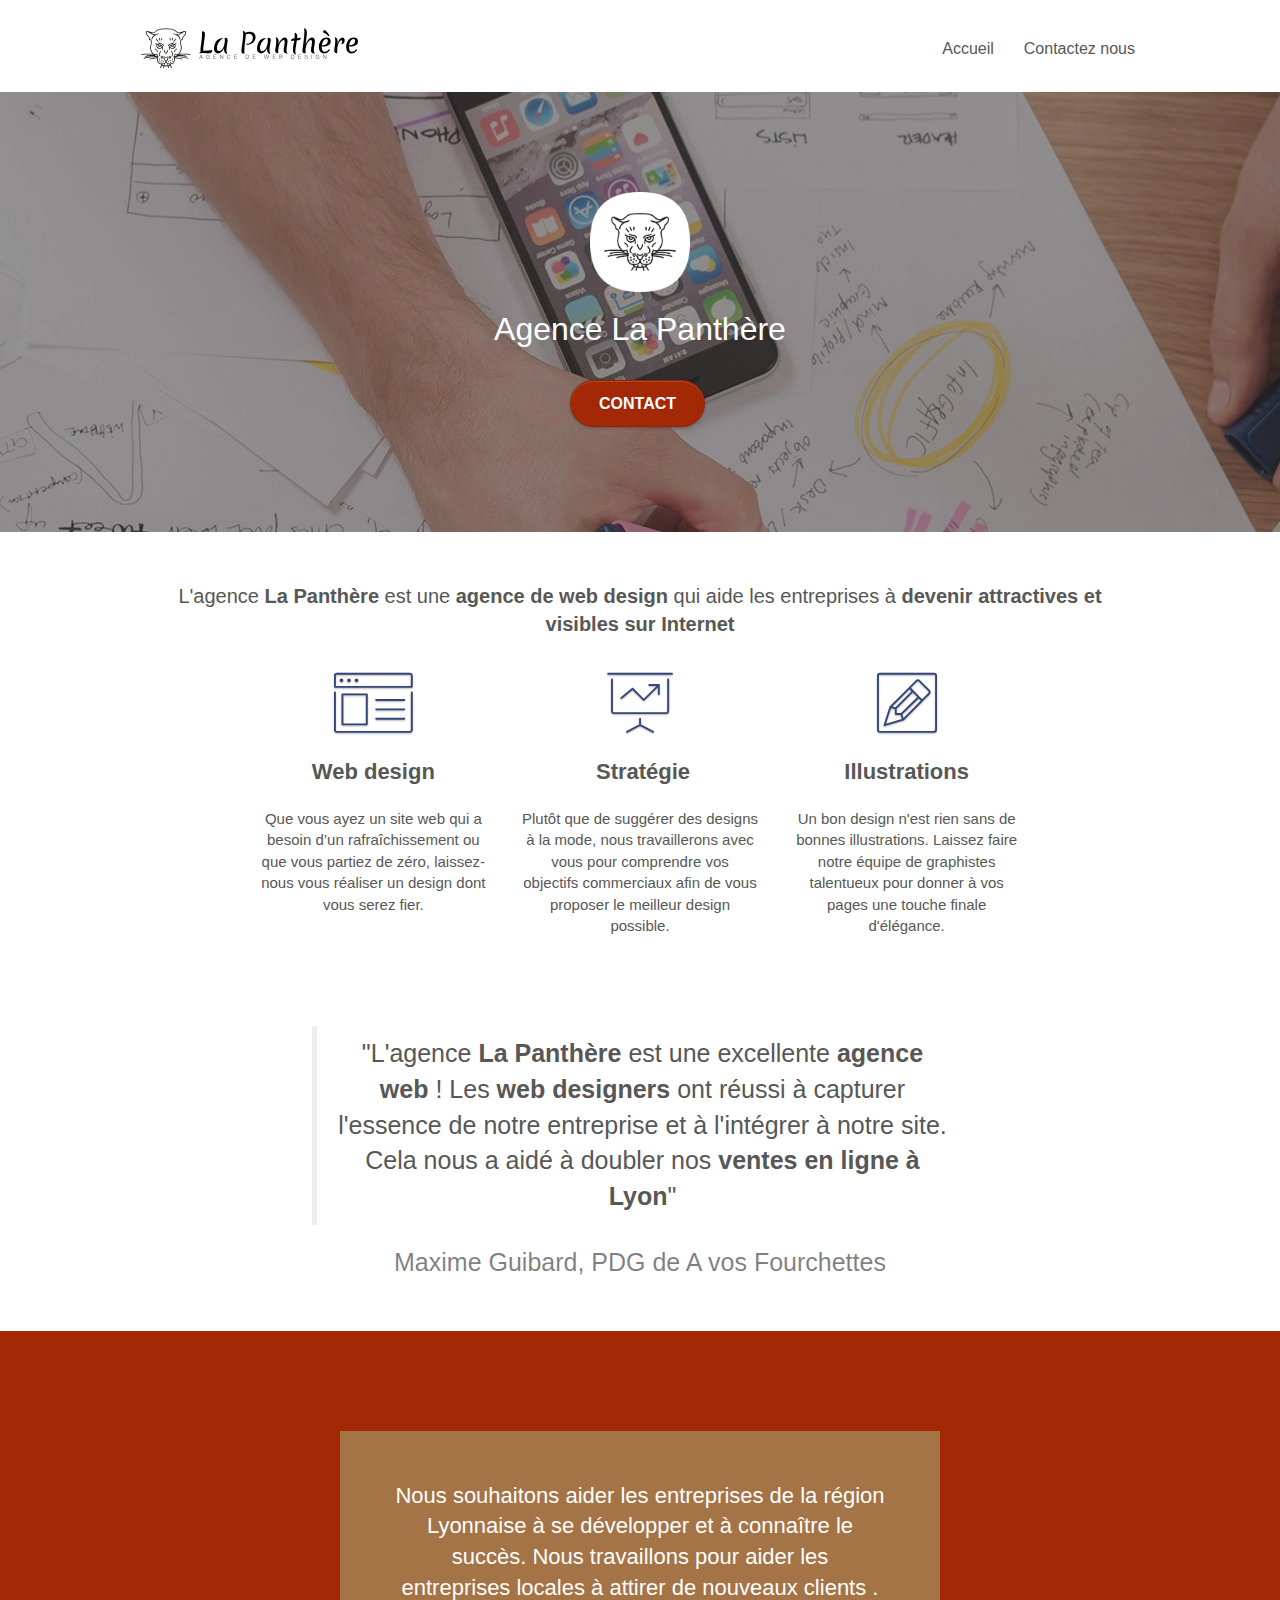
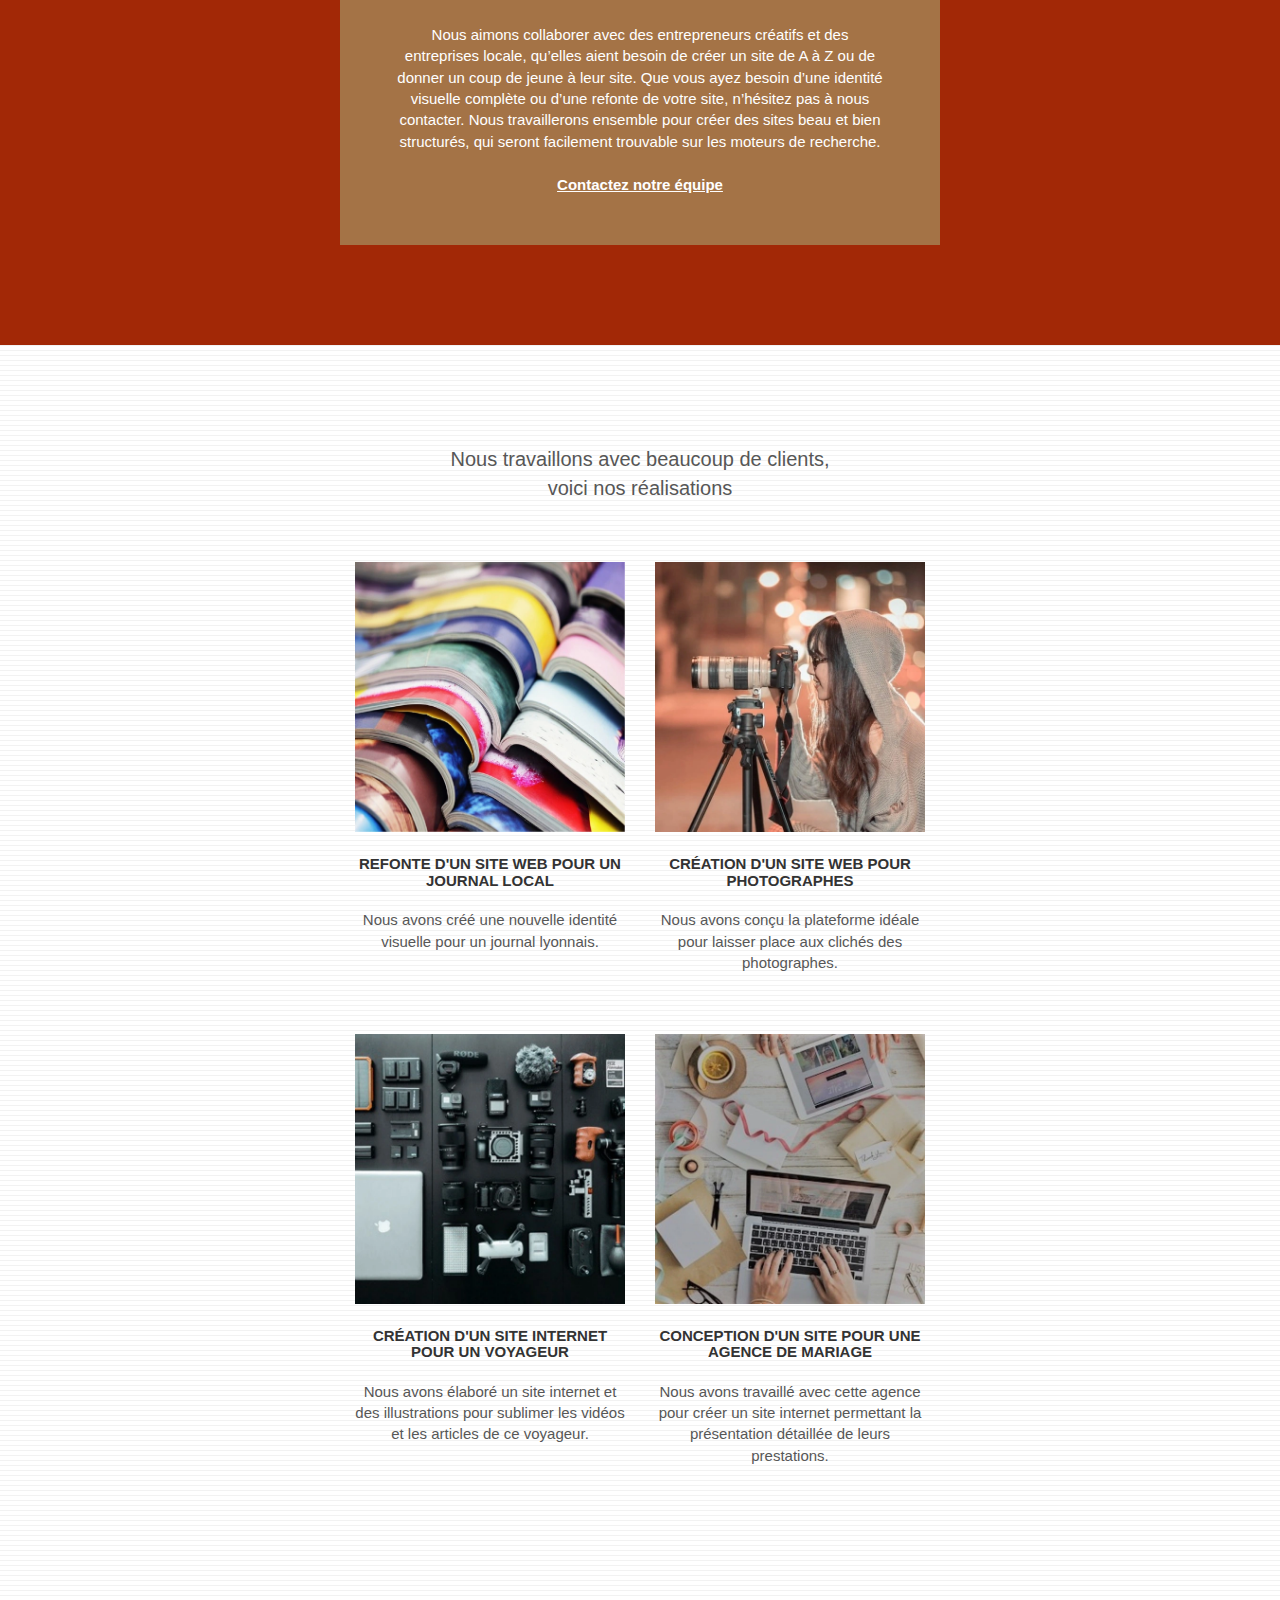
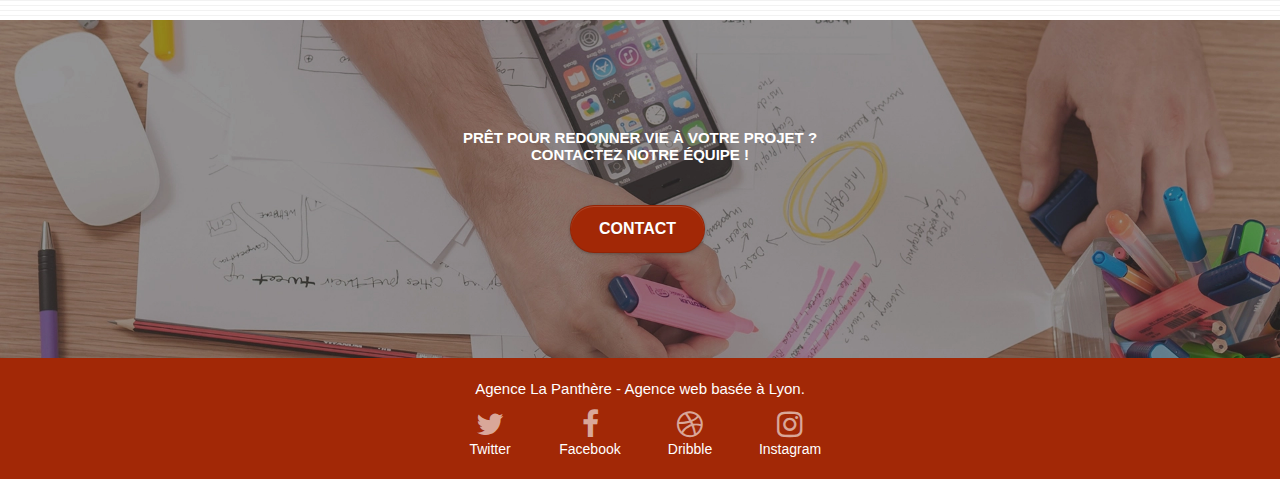
<file: index.html>
<!doctype html>
<html lang="fr">
<head>
    <meta charset="utf-8">
	<meta name="robots" content="index, follow" />
    <meta name="description" content="L'agence La Panthère est une agence de web design basée à Lyon qui aide les entreprises à devenir attractives et visibles sur Internet.">
    <meta name="viewport" content="width=device-width, initial-scale=1.0, viewport-fit=cover">
    <link rel="shortcut icon" type="image/png" href="favicon.jpg">
    
	<link rel="stylesheet" type="text/css" href="./css/bootstrap.css">
	<link rel="stylesheet" type="text/css" href="style.css">
	<link rel="stylesheet" type="text/css" href="./css/font-awesome.css">
	<link rel="stylesheet" type="text/css" href="./css/et-line.css">
	
    
	<script defer src="./js/bootstrap.js"></script>
	<script defer src="./js/blocs.js"></script>
	<script defer src="./js/jquery.touchSwipe.js"></script>
	<script defer src="./js/gmaps.js"></script>

    <title>Découvrez la meilleure agence de web design, devenez visibles et morderne sur Internet ! La Panthère, Agence de web design à Lyon</title>

    
<!-- Analytics -->
 
<!-- Analytics END -->
    
</head>
<body>
<!-- Principal conteneur -->
<div class="page-container">
    
<!-- bloc-0 -->
<div class="bloc bgc-white l-bloc " id="bloc-0">
	<div class="container bloc-sm">

		<nav class="navbar row">
			<div class="navbar-header">
				<a class="navbar-brand" href="index.html"><img src="img/agence-la-panthere-monochrome.svg" alt="Logo de l'agence La Panthère, agence de web design à Lyon" height="40" /></a>
				<button id="nav-toggle" type="button" class="ui-navbar-toggle navbar-toggle" data-toggle="collapse" data-target=".navbar-1">
					<span class="sr-only">Toggle navigation</span><span class="icon-bar"></span><span class="icon-bar"></span><span class="icon-bar"></span>
				</button>
			</div>
			<div class="collapse navbar-collapse navbar-1 special-dropdown-nav">
				<ul class="site-navigation nav navbar-nav">
					<li>
						<a href="index.html">Accueil</a>
					</li>
					<li>
						<a href="contactez-nous.html">Contactez nous</a>
					</li>
				</ul>
			</div>
		</nav>
	</div>
</div>
<!-- bloc-0 END -->

<!-- bloc-1-presentation -->
<section class="bloc bgc-dark-slate-blue bg-banniere d-bloc bg-t-edge bloc-bg-texture texture-paper b-parallax" id="bloc-1-hero">
	<div class="container bloc-lg">
		<div class="row tight-width-whitespace">
			<div class="col-sm-12">
				<img src="img/logo.webp" class="center-block image-resize-mode" width="100" alt="Logo de l'agence La Panthère, agence de web design à Lyon" />
				<h1 class="text-center hero-bloc-text tc-white ">
					Agence La Panthère
				</h1>
				<div class="text-center">
					<a href="contactez-nous.html" class="btn btn-lg btn-clean btn-rd cta-hero btn-atomic-tangerine" id="cta-hero">Contact</a>
				</div>
			</div>
		</div>
	</div>
</section>
<!-- bloc-1-presentation END -->

<!-- bloc-2-services -->
<section class="bloc bgc-white l-bloc" id="bloc-2-services">
	<div class="container bloc-md">
		<div class="row">
			<div class="col-sm-12 text-center">
				<p class="presentation-entreprise-intro">L'agence <strong>La Panthère</strong> est une <strong>agence de web design</strong> qui aide les entreprises à <strong>devenir attractives et visibles sur Internet</strong></p>
			</div>
		</div>
		<div class="row voffset-lg med-width-whitespace">
			<div class="col-sm-4">
				<div class="text-center">
					<span class="et-icon-browser sm-shadow icon-dark-slate-blue icons icon-lg"></span>
				</div>
				<h2 class="mg-md text-center strong">
					Web design
				</h2>
				<p class="text-center ">
					Que vous ayez un site web qui a besoin d&rsquo;un rafraîchissement ou que vous partiez de zéro, laissez-nous vous réaliser un design dont vous serez fier.
				</p>
			</div>
			<div class="col-sm-4">
				<div class="text-center">
					<span class="et-icon-presentation sm-shadow icon-dark-slate-blue icons icon-lg"></span>
				</div>
				<h2 class="mg-md text-center strong">
					&nbsp;Stratégie
				</h2>
				<p class="text-center ">
					Plutôt que de suggérer des designs à la mode, nous travaillerons avec vous pour comprendre vos objectifs commerciaux afin de vous proposer le meilleur design possible.<br>
				</p>
			</div>
			<div class="col-sm-4">
				<div class="text-center">
					<span class="et-icon-edit sm-shadow icon-dark-slate-blue icons icon-lg"></span>
				</div>
				<h2 class="mg-md text-center strong">
					Illustrations
				</h2>
				<p class="text-center ">
					Un bon design n'est rien sans de bonnes illustrations. Laissez faire notre équipe de graphistes talentueux pour donner à vos pages une touche finale d'élégance.
				</p>
			</div>
		</div>
		<div class="row voffset-lg voffset">
			<div class="col-xs-12 col-md-8 col-md-offset-2 text-center">
				<figure class="citation">
					<blockquote><p class="citation-content">"L'agence <strong>La Panthère</strong> est une excellente <strong>agence web</strong> ! Les <strong>web designers</strong> ont réussi à capturer l'essence de notre entreprise et à l'intégrer à notre site. Cela nous a aidé à doubler nos <strong>ventes en ligne à Lyon</strong>"</p></blockquote>
					<figcaption class="citation-subtitle">Maxime Guibard, PDG de A vos Fourchettes</figcaption>
				</figure>

			</div>
		</div>
	</div>
</section>
<!-- bloc-2-services END -->

<!-- bloc-3-what-i-do -->
<section class="bloc tc-white bgc-atomic-tangerine bg-presentation d-bloc bloc-bg-texture texture-paper b-parallax" id="bloc-3-what-i-do">
	<div class="container bloc-lg">
		<div class="row tight-width-whitespace black-background">
			<div class="col-sm-12">
				<h3 class="mg-md text-center tc-white nobold">
					Nous souhaitons aider les entreprises de la région Lyonnaise à se développer et à connaître le succès. Nous travaillons pour aider les entreprises locales à attirer de nouveaux clients .<br>
				</h3>
				<p class="text-center white">
					Nous aimons collaborer avec des entrepreneurs créatifs et des entreprises locale, qu’elles aient besoin de créer un site de A à Z ou de donner un coup de jeune à leur site. Que vous ayez besoin d’une identité visuelle complète ou d’une refonte de votre site, n’hésitez pas à nous contacter. Nous travaillerons ensemble pour créer des sites beau et bien structurés, qui seront facilement trouvable sur les moteurs de recherche. <br><br><a class="ltc-white bold-link" href="contactez-nous.html">Contactez notre équipe</a><br>
				</p>
			</div>
		</div>
	</div>
</section>
<!-- bloc-3-what-i-do END -->

<!-- bloc-4-portfolio -->
<section class="bloc bgc-white bg-lines-h2-bg bg-repeat l-bloc" id="bloc-4-portfolio">
	<div class="container bloc-lg">
		<div class="row">
			<div class="col-sm-12 text-center">
				<p class="presentation-entreprise-intro">Nous travaillons avec beaucoup de clients,<br/> voici nos réalisations</p>
			</div>
		</div>
		<div class="row tight-width-whitespace portfolio-row">
			<div class="col-sm-6">
				<a href="#" data-lightbox="" data-gallery-id="gallery-1" data-caption="Refonte d'un site web pour un journal local" data-frame="snapshot-lb"><img src="img/1.webp" alt="Photo illustrant une refonte de design d'un journal local" class="img-responsive portfolio-thumb" /></a>
				<h3 class="mg-md text-center">
					Refonte d'un site web pour un journal local
				</h3>
				<p class="text-center">
					Nous avons créé une nouvelle identité visuelle pour un journal lyonnais.
				</p>
			</div>
			<div class="col-sm-6">
				<a href="#" data-lightbox="img/2.jpg" data-gallery-id="gallery-1" data-caption="Création d'un site web pour photographes" data-frame="snapshot-lb"><img src="img/2.webp" class="img-responsive portfolio-thumb" alt="Photo d'un appareil photo illustrant la création d'un site web pour les photographes" /></a>
				<h3 class="mg-md text-center">
					Création d'un site web pour photographes
				</h3>
				<p class="text-center">
					Nous avons conçu la plateforme idéale pour laisser place aux clichés des photographes.
				</p>
			</div>
		</div>
		<div class="row tight-width-whitespace portfolio-row">
			<div class="col-sm-6">
				<a href="#" data-lightbox="img/3.bmp" data-gallery-id="gallery-1" data-caption="Création d'un site internet pour un voyageur" data-frame="snapshot-lb"><img src="img/3.webp" class="img-responsive portfolio-thumb" alt="Photo de materiel de photographie et de design"/></a>
				<h3 class="mg-md text-center">
					Création d'un site internet pour un voyageur
				</h3>
				<p class="text-center">
					Nous avons élaboré un site internet et des illustrations pour sublimer les vidéos et les articles de ce voyageur.
				</p>
			</div>
			<div class="col-sm-6">
				<a href="#" data-lightbox="img/4.bmp" data-gallery-id="gallery-1" data-caption="Conception d'un site pour une agence de mariage" data-frame="snapshot-lb"><img src="img/4.webp" class="img-responsive portfolio-thumb" alt="Photo illustrant la conseption d'un site pour une agence de mariage" /></a>
				<h3 class="mg-md text-center">
					Conception d'un site pour une agence de mariage
				</h3>
				<p class="text-center">
					Nous avons travaillé avec cette agence pour créer un site internet permettant la présentation détaillée de leurs prestations.
				</p>
			</div>
		</div>
	</div>
</section>
<!-- bloc-4-portfolio END -->

<!-- bloc-5-cta -->
<section class="bloc bgc-dark-slate-blue bg-banniere d-bloc bloc-bg-texture texture-paper" id="bloc-5-cta">
	<div class="container bloc-lg">
		<div class="row">
			<h3 class="mg-md text-center tc-white">
				Prêt pour redonner vie à votre projet ?<br>Contactez notre équipe !
			</h3>
			<div class="col-sm-12 text-center">
				<a href="contactez-nous.html" class="btn btn-atomic-tangerine btn-clean btn-rd btn-lg cta-hero">Contact</a>
			</div>
		</div>
	</div>
</section>
<!-- bloc-5-cta END -->

<!-- Footer - bloc-8 -->
<footer class="bloc bgc-atomic-tangerine d-bloc">
	<div class="container bloc-sm">
		<div class="row">
			<div class="col-sm-12">
				<p class="text-center white">
					Agence La Panthère - Agence web basée à Lyon.<br>
				</p>
				<div class="row row-no-gutters social">
					<div class="col-sm-3">
						<div class="text-center">
							<a class="social" href="index.html"><span class="fa fa-twitter icon-md"></span><span class="Aria">Twitter</span></a>
						</div>
					</div>
					<div class="col-sm-3">
						<div class="text-center">
							<a class="social" href="index.html"><span class="fa fa-facebook icon-md"></span><span class="Aria">Facebook</span></a>
						</div>
					</div>
					<div class="col-sm-3">
						<div class="text-center">
							<a class="social" href="index.html"><span class="fa fa-dribbble icon-md"></span><span class="Aria">Dribble</span></a>
						</div>
					</div>
					<div class="col-sm-3">
						<div class="text-center">
							<a class="social" href="index.html"><span class="fa fa-instagram icon-md"></span><span class="Aria">Instagram</span></a>
						</div>
					</div>
				</div>
				
			</div>
		</div>
	</div>
</footer>
<!-- Footer - bloc-8 END -->

</div>
<!-- Principal conteneur END -->
    

</body>
</html>
</file>
<file: style.css>
body {
    margin: 0;
    padding: 0;
    background: #FFF;
    overflow-x: hidden;
    -webkit-font-smoothing: antialiased;
    -moz-osx-font-smoothing: grayscale;
}

a,
button {
    transition: all .3s ease-in-out;
    outline: none!important;
}

a:hover {
    text-decoration: none;
    cursor: pointer;
}

#page-loading-blocs-notifaction {
    position: fixed;
    top: 0;
    bottom: 0;
    width: 100%;
    z-index: 100000;
    background: #FFFFFF url("img/pageload-spinner.gif") no-repeat center center;
}

.bloc {
    width: 100%;
    clear: both;
    background: 50% 50% no-repeat;
    padding: 0 50px;
    -webkit-background-size: cover;
    -moz-background-size: cover;
    -o-background-size: cover;
    background-size: cover;
    position: relative;
}

.bloc .container {
    padding-left: 0;
    padding-right: 0;
}

.bloc-lg {
    padding: 100px 50px;
}

.bloc-md {
    padding: 50px;
}

.bloc-sm {
    padding: 20px 50px;
}

.bg-center,
.bg-l-edge,
.bg-r-edge,
.bg-t-edge,
.bg-b-edge,
.bg-tl-edge,
.bg-bl-edge,
.bg-tr-edge,
.bg-br-edge,
.bg-repeat {
    -webkit-background-size: auto!important;
    -moz-background-size: auto!important;
    -o-background-size: auto!important;
    background-size: auto!important;
}

.bg-repeat {
    background: repeat;
}

.bg-t-edge {
    background: top no-repeat;
}

.bloc-bg-texture::before {
    content: "";
    background-size: 2px 2px;
    position: absolute;
    top: 0;
    bottom: 0;
    left: 0;
    right: 0;
}




.b-parallax {
    background-attachment: fixed;
}

.d-bloc {
    color: rgba(255, 255, 255, .7);
}

.d-bloc button:hover {
    color: rgba(255, 255, 255, .9);
}

.d-bloc .icon-round,
.d-bloc .icon-square,
.d-bloc .icon-rounded,
.d-bloc .icon-semi-rounded-a,
.d-bloc .icon-semi-rounded-b {
    border-color: rgba(255, 255, 255, .9);
}

.d-bloc .divider-h span {
    border-color: rgba(255, 255, 255, .2);
}

.d-bloc .a-btn,
.d-bloc .navbar a,
.d-bloc .navbar-brand,
.d-bloc a .icon-sm,
.d-bloc a .icon-md,
.d-bloc a .icon-lg,
.d-bloc a .icon-xl,
.d-bloc h1 a,
.d-bloc h2 a,
.d-bloc h3 a,
.d-bloc h4 a,z
.d-bloc h5 a,
.d-bloc h6 a,
.d-bloc p a {
    color: rgba(255, 255, 255, .6);
}

.d-bloc .a-btn:hover,
.d-bloc .navbar a:hover,
.d-bloc .navbar-brand:hover,
.d-bloc a:hover .icon-sm,
.d-bloc a:hover .icon-md,
.d-bloc a:hover .icon-lg,
.d-bloc a:hover .icon-xl,
.d-bloc h1 a:hover,
.d-bloc h2 a:hover,
.d-bloc h3 a:hover,
.d-bloc h4 a:hover,
.d-bloc h5 a:hover,
.d-bloc h6 a:hover,
.d-bloc p a:hover {
    color: rgba(255, 255, 255, 1);
}

.d-bloc .navbar-toggle .icon-bar {
    background: rgba(255, 255, 255, 1);
}

.d-bloc .btn-wire,
.d-bloc .btn-wire:hover {
    color: rgba(255, 255, 255, 1);
    border-color: rgba(255, 255, 255, 1);
}

.d-bloc .panel {
    color: rgba(0, 0, 0, .5);
}

.d-bloc .panel button:hover {
    color: rgba(0, 0, 0, .7);
}

.d-bloc .panel icon {
    border-color: rgba(0, 0, 0, .7);
}

.d-bloc .panel .divider-h span {
    border-color: rgba(0, 0, 0, .1);
}

.d-bloc .panel .a-btn {
    color: rgba(0, 0, 0, .6);
}

.d-bloc .panel .a-btn:hover {
    color: rgba(0, 0, 0, 1);
}

.d-bloc .panel .btn-wire,
.d-bloc .panel .btn-wire:hover {
    color: rgba(0, 0, 0, .7);
    border-color: rgba(0, 0, 0, .3);
}

.d-bloc .panel,
.l-bloc {
    color: rgba(0, 0, 0, .5);
}

.d-bloc .panel button:hover,
.l-bloc button:hover {
    color: rgba(0, 0, 0, .7);
}

.l-bloc .icon-round,
.l-bloc .icon-square,
.l-bloc .icon-rounded,
.l-bloc .icon-semi-rounded-a,
.l-bloc .icon-semi-rounded-b {
    border-color: rgba(0, 0, 0, .7);
}

.d-bloc .panel .divider-h span,
.l-bloc .divider-h span {
    border-color: rgba(0, 0, 0, .1);
}

.d-bloc .panel .a-btn,
.l-bloc .a-btn,
.l-bloc .navbar a,
.l-bloc .navbar-brand,
.l-bloc a .icon-sm,
.l-bloc a .icon-md,
.l-bloc a .icon-lg,
.l-bloc a .icon-xl,
.l-bloc h1 a,
.l-bloc h2 a,
.l-bloc h3 a,
.l-bloc h4 a,
.l-bloc h5 a,
.l-bloc h6 a,
.l-bloc p a {
    color: rgba(0, 0, 0, .6);
}

.d-bloc .panel .a-btn:hover,
.l-bloc .a-btn:hover,
.l-bloc .navbar a:hover,
.l-bloc .navbar-brand:hover,
.l-bloc a:hover .icon-sm,
.l-bloc a:hover .icon-md,
.l-bloc a:hover .icon-lg,
.l-bloc a:hover .icon-xl,
.l-bloc h1 a:hover,
.l-bloc h2 a:hover,
.l-bloc h3 a:hover,
.l-bloc h4 a:hover,
.l-bloc h5 a:hover,
.l-bloc h6 a:hover,
.l-bloc p a:hover {
    color: rgba(0, 0, 0, 1);
}

.l-bloc .navbar-toggle .icon-bar {
    color: rgba(0, 0, 0, .6);
}

.d-bloc .panel .btn-wire,
.d-bloc .panel .btn-wire:hover,
.l-bloc .btn-wire,
.l-bloc .btn-wire:hover {
    color: rgba(0, 0, 0, .7);
    border-color: rgba(0, 0, 0, .3);
}

.voffset {
    margin-top: 30px;
}

.voffset-lg {
    margin-top: 80px;
}

.row-no-gutters {
    margin-right: 0;
    margin-left: 0;
}

.row.row-no-gutters > [class^="col-"],
.row.row-no-gutters > [class*=" col-"] {
    padding-right: 0;
    padding-left: 0;
}

#bloc-1-hero h1 {
    font-size: 32px;
}

.navbar {
    margin-bottom: 0;
    z-index: 1;
}

.navbar-brand {
    height: auto;
    padding: 3px 15px;
    font-size: 25px;
    font-weight: normal;
    font-weight: 600;
    line-height: 44px;
}

.navbar-brand img {
    max-height: 200px;
    margin: 0 5px 0 0;
    display: inline;
}

.navbar-brand img[src$=svg] {
    min-width: 100px;
}

.nav-center .navbar-brand img {
    margin: 0;
}

.navbar .nav {
    padding-top: 2px;
    margin-right: -16px;
    float: right;
    z-index: 1;
}

.nav > li {
    float: left;
    margin-top: 4px;
    font-size: 16px;
}

.navbar-nav .open .dropdown-menu > li > a {
    text-align: inherit;
}

.nav > li a:hover,
.nav > li a:focus {
    background: transparent;
}

.navbar-toggle {
    margin: 10px 10px 0 0;
    border: 0px;
}

.navbar-toggle:hover {
    background: transparent!important;
}

.navbar-toggle .icon-bar {
    background-color: rgba(0, 0, 0, .5);
    width: 26px;
}

.nav-invert .navbar .nav {
    float: left;
}

.nav-invert .navbar-header,
.nav-invert .navbar-brand {
    float: right;
    position: relative;
    z-index: 2;
}

@media (min-width: 768px) {
    .site-navigation {
        position: absolute;
        top: 50%;
        right: 20px;
        transform: translate(0, -50%);
        -webkit-transform: translateY(-50%);
    }
    .nav > li .dropdown-menu a,
    .nav > li .dropdown-menu a:hover {
        color: #484848;
    }
    .nav-invert .site-navigation {
        left: 0;
        right: 0;
    }
    .nav-center {
        text-align: center;
    }
    .nav-center .navbar-header {
        width: 100%;
    }
    .nav-center .navbar-header,
    .nav-center .navbar-brand,
    .nav-center .nav > li {
        float: none;
        display: inline-block;
    }
    .nav-center .site-navigation {
        position: relative;
        width: 100%;
        right: 0;
        margin-right: 0px;
        margin-top: 20px;
    }
    .nav-center.mini-nav .navbar-toggle {
        float: none;
        margin: 10px auto 0;
    }
}

.nav > li > .dropdown a {
    background: none!important;
    display: block;
    padding: 14px 15px;
}

nav .caret {
    margin: 0 5px;
}

.dropdown-menu .dropdown-menu {
    top: -8px;
    left: 100%;
}

.dropdown-menu .dropmenu-flow-right {
    top: 100%;
    left: 0;
    margin-left: -1px;
    border-top-left-radius: 0;
    border-top-right-radius: 0;
}

.dropdown-menu .dropdown span {
    border: 4px solid black;
    border-top-color: transparent;
    border-right-color: transparent;
    border-bottom-color: transparent;
    margin: 6px -5px 0 0!important;
    float: right;
}

.mg-md {
    margin-top: 10px;
    margin-bottom: 20px;
}

.mg-lg {
    margin-top: 10px;
    margin-bottom: 40px;
}

.btn {
    margin: 0 5px 5px 0;
}

.btn.pull-right {
    margin: 0 0 5px 5px;
}

.btn-d,
.btn-d:hover,
.btn-d:focus {
    color: #FFF;
    background: rgba(0, 0, 0, .3);
}

button {
    outline: none!important;
}

.btn-rd {
    border-radius: 40px;
}

.btn-clean {
    border: 1px solid rgba(0, 0, 0, .08);
    border-bottom-color: rgba(0, 0, 0, .1);
    text-shadow: 0 1px 0 rgba(0, 0, 1, .1);
    box-shadow: 0 1px 3px rgba(0, 0, 1, .25), inset 0 1px 0 0 rgba(255, 255, 255, .15);
}

.icon-md {
    font-size: 30px!important;
}

.icon-lg {
    font-size: 60px!important;
}

.sm-shadow {
    text-shadow: 0 1px 2px rgba(0, 0, 0, .3);
}

.panel-sq,
.panel-sq .panel-heading,
.panel-sq .panel-footer {
    border-radius: 0;
}

.panel-rd {
    border-radius: 30px;
}

.panel-rd .panel-heading {
    border-radius: 29px 29px 0 0;
}

.panel-rd .panel-footer {
    border-radius: 0 0 29px 29px;
}

.form-control {
    border-color: rgba(0, 0, 0, .1);
    box-shadow: none;
}

.scrollToTop {
    width: 40px;
    height: 40px;
    position: fixed;
    bottom: 20px;
    right: 20px;
    opacity: 0;
    z-index: 500;
    transition: all .3s ease-in-out;
}

.scrollToTop span {
    margin-top: 6px;
}

.showScrollTop {
    font-size: 14px;
    opacity: 1;
}

a[data-lightbox] {
    position: relative;
    display: block;
    text-align: center;
}

a[data-lightbox]:hover::before {
    content: "+";
    font-family: "HelveticaNeue-Light", "Helvetica Neue Light", "Helvetica Neue", Helvetica, Arial;
    font-size: 32px;
    width: 50px;
    height: 50px;
    margin-left: -25px;
    border-radius: 50%;
    background: rgba(0, 0, 0, .6);
    color: #FFF;
    font-weight: 100;
    z-index: 1;
    position: absolute;
    top: 50%;
    transform: translateY(-50%);
    -webkit-transform: translateY(-50%);
}

a[data-lightbox]:hover img {
    opacity: 0.6;
    -webkit-animation-fill-mode: none;
    animation-fill-mode: none;
}

#lightbox-modal {
    display: flex;
    align-items: center;
}

#lightbox-modal .modal-dialog {
    width: 90%;
    max-width: 900px;
    margin: 0 auto 0;
}

#lightbox-modal .modal-dialog img {
    max-height: 90vh;
    margin: 0 auto;
}

.lightbox-caption {
    padding: 20px;
    color: #FFF;
    background: rgba(0, 0, 0, .5);
    position: absolute;
    left: 15px;
    right: 15px;
    bottom: 5px;
}

.close-lightbox {
    color: #FFF;
    font-size: 30px;
    position: absolute;
    top: 20px;
    right: 20px;
    z-index: 20;
    background: rgba(0, 0, 0, .5);
    border: none;
    line-height: 30px;
    padding: 0 9px 5px;
    opacity: 0.3;
}

.close-lightbox:hover,
.next-lightbox:hover,
.prev-lightbox:hover {
    opacity: 1.0;
    color: #FFF;
}

.next-lightbox,
.prev-lightbox {
    font-size: 20px;
    color: rgba(255, 255, 255, .9);
    background: rgba(0, 0, 0, .5);
    transition: all .2s ease-in-out;
    position: absolute;
    top: 45%;
    z-index: 1;
    opacity: 0.4;
}

.next-lightbox {
    padding: 6px 8px 1px 13px;
    right: 25px;
}

.prev-lightbox {
    padding: 6px 13px 1px 10px;
    left: 25px;
}

.snapshot-lb .modal-body {
    padding-bottom: 45px;
}

.snapshot-lb .lightbox-caption {
    padding: 0;
    color: rgba(0, 0, 0, .5);
    background: none;
}

h1,
h2,
h3,
h4,
h5,
h6,
p,
label,
.btn,
a {
    font-family: "helvetica";
    font-weight: 400;
    color: #575757!important;
}

.container {
    max-width: 1000px;
}

.hero-bloc-text {
    font-size: 38px;
}

.hero-bloc-text-sub {
    font-size: 36px;
}

.statement-bloc-text {
    line-height: 26px;
    font-style: italic;
    font-size: 20px;
    text-align: center;
    font-weight: lighter;
    max-width: 520px;
    margin: auto auto auto auto;
}

p {
    font-size: 15px;
}

.tight-width-whitespace {
    max-width: 600px;
    margin: auto auto auto auto;
}

.h1 {
    font-size: 20px;
    font-family: "Open Sans";
}

.cta-hero {
    margin-top: 22px;
    color: #FFFFFF!important;
    text-transform: uppercase;
    padding: 12px 28px 12px 28px;
    font-size: 16px;
    font-weight: 700;
}

.social {
    max-width: 400px;
    margin: auto auto auto auto;
}

h2 {
    font-size: 22px;
    line-height: 1.4em;
}

h3 {
    font-size: 15px;
    text-transform: uppercase;
    font-weight: 700;
    color: #333333!important;
}

.med-width-whitespace {
    max-width: 800px;
    margin: auto auto auto auto;
    box-shadow: 0px 0px 0px #000000;
}

h1 {
    color: #333333!important;
}

h4 {
    color: #333333!important;
}

.icons {
    margin-bottom: 14px;
    margin-top: 24px;
}

.white {
    color: #FFFFFF!important;
}

.portfolio-thumb {
    margin-bottom: 24px;
}

.portfolio-row {
    margin-bottom: 44px;
    margin-top: 50px;
}

.avatar {
    box-shadow: 0px 4px 9px rgba(0, 0, 0, 0.3);
}

.black-background {
    background-color: rgba(165, 147, 99, 0.7);
    padding: 40px 40px 40px 40px;
}

.bold-link {
    font-weight: 900;
    text-decoration: underline!important;
}

.bgc-white {
    background-color: #FFFFFF;
}

.bgc-dark-slate-blue {
    background-color: #364577;
}

.bgc-atomic-tangerine {
    background-color: #a22806;
}

.tc-white {
    color: #ffffff!important;
}

.btn-atomic-tangerine {
    background: #a22806;
    color: #FFFFFF!important;
}

.btn-atomic-tangerine:hover {
    background: #b12f0c!important;
    color: #FFFFFF!important;
}

.ltc-white {
    color: #FFFFFF!important;
}

.ltc-white:hover {
    color: #cccccc!important;
}

.ltc-atomic-tangerine {
    color: #F3976C!important;
}

.ltc-atomic-tangerine:hover {
    color: #c27956!important;
}

.icon-dark-slate-blue {
    color: #364577!important;
    border-color: #364577!important;
}

.bg-dots-bg {
    background-image: url("img/dots-bg.png");
}

.bg-lines-h2-bg {
    background-image: url("img/lines-h2-bg.png");
}

.bg-banniere {
    background-image: url("img/agence-la-panthere.webp");
}

.bg-presentation {
    background-image: url("img/image-de-presentation.webp");
}

@media (max-width: 1024px) {
    .bloc {
        padding-left: 20px;
        padding-right: 20px;
    }
    .bloc.full-width-bloc,
    .bloc-tile-2.full-width-bloc .container,
    .bloc-tile-3.full-width-bloc .container,
    .bloc-tile-4.full-width-bloc .container {
        padding-left: 0;
        padding-right: 0;
    }
}

@media (max-width: 992px) and (min-width: 768px) {
    .navbar .nav {
        max-width: 80%
    }
    .nav-center.navbar .nav {
        max-width: 100%
    }
}

@media only screen and (min-width: 768px) and (max-width: 1024px) and (orientation: landscape) {
    .b-parallax {
        background-attachment: scroll;
    }
}

@media only screen and (min-width: 1024px) and (max-width: 1366px) and (-webkit-min-device-pixel-ratio: 1.5) {
    .b-parallax {
        background-attachment: scroll;
    }
}

@media (max-width: 991px) {
    .container {
        width: 100%;
    }
    .b-parallax {
        background-attachment: scroll;
    }
    .page-container,
    #hero-bloc {
        overflow-x: hidden;
        position: relative;
    }
    .bloc {
        padding-left: constant(safe-area-inset-left);
        padding-right: constant(safe-area-inset-right);
    }
    .bloc-group,
    .bloc-group .bloc {
        display: block;
        width: 100%;
    }
    .bloc-fill-screen .fill-bloc-top-edge,
    .bloc-fill-screen .fill-bloc-bottom-edge {
        padding: 0 20px;
        padding-left: constant(safe-area-inset-left);
        padding-right: constant(safe-area-inset-right);
    }
}

@media (max-width: 767px) {
    .page-container {
        overflow-x: hidden;
        position: relative;
    }
    h1,
    h2,
    h3,
    h4,
    h5,
    h6,
    p,
    #disqus_thread {
        padding-left: 10px!important;
        padding-right: 10px!important;
    }
    .b-parallax {
        background-attachment: scroll;
    }
    .navbar .nav {
        padding-top: 0;
        border-top: 1px solid rgba(0, 0, 0, .2);
        float: none!important;
    }
    .navbar.row {
        margin-left: 0;
        margin-right: 0;
    }
    .site-navigation {
        position: inherit;
        transform: none;
        -webkit-transform: none;
        -ms-transform: none;
    }
    .nav > li {
        margin-top: 0;
        border-bottom: 1px solid rgba(0, 0, 0, .1);
        background: rgba(0, 0, 0, .05);
        text-align: left;
        padding-left: 15px;
        width: 100%;
    }
    .nav > li:hover {
        background: rgba(0, 0, 0, .08);
    }
    .dropdown .dropdown a .caret {
        float: none;
        margin: 5px 0 0 10px!important;
        border: 4px solid black;
        border-bottom-color: transparent;
        border-right-color: transparent;
        border-left-color: transparent;
    }
    #hero-bloc .navbar .nav {
        background: rgba(0, 0, 0, .8);
    }
    #hero-bloc .navbar .nav a {
        color: rgba(255, 255, 255, .6);
    }
    .hero {
        padding: 50px 0;
    }
    .hero-nav {
        left: -1px;
        right: -1px;
    }
    .navbar-collapse {
        padding: 0;
        overflow-x: hidden;
        -webkit-box-shadow: none;
        box-shadow: none;
    }
    .navbar-brand img {
        max-height: 40px;
        width: auto;
    }
    .nav-invert .navbar-header {
        float: none;
        width: 100%;
    }
    .nav-invert .navbar-toggle {
        float: left;
        margin-left: 10px;
    }
    .bloc {
        padding-left: 0;
        padding-right: 0;
    }
    .bloc-xxl,
    .bloc-xl,
    .bloc-lg {
        padding: 40px 0;
    }
    .bloc-sm,
    .bloc-md {
        padding-left: 0;
        padding-right: 0;
    }
    .bloc-tile-2 .container,
    .bloc-tile-3 .container,
    .bloc-tile-4 .container,
    .bloc-fill-screen .fill-bloc-top-edge,
    .bloc-fill-screen .fill-bloc-bottom-edge {
        padding-left: 0;
        padding-right: 0;
    }
    .a-block {
        padding: 0 10px;
    }
    .btn-dwn {
        display: none;
    }
    .voffset {
        margin-top: 5px;
    }
    .voffset-md {
        margin-top: 20px;
    }
    .voffset-lg {
        margin-top: 30px;
    }
    form {
        padding: 5px;
    }
    .close-lightbox {
        display: inline-block;
    }
    .blocsapp-device-iphone5 {
        background-size: 216px 425px;
        padding-top: 60px;
        width: 216px;
        height: 425px;
    }
    .blocsapp-device-iphone5 img {
        width: 180px;
        height: 320px;
    }
}

@media (max-width: 400px) {
    .bloc {
        padding-left: 0;
        padding-right: 0;
    }
}

@media (max-width: 767px) {
    .bloc-mob-center-text {
        text-align: center;
    }
}

.presentation-entreprise-intro {
    font-size: 20px;
}

.citation-content {
    font-size: 25px;
}
.citation-subtitle {
    font-size: 25px;
}

.social a {
    display: flex;
    flex-direction: column;
}

span.Aria {
    color: #FFFFFF;
}

.strong {
    font-weight: bold;
}

.nobold {
    font-weight: 400;
    line-height: 1.4em;
    font-size: 15px;
    font-family: "HelveticaNeue-Light", "Helvetica Neue Light", "Helvetica Neue", Helvetica, Arial;
    text-transform: none;
    font-size: 22px;
}
</file>
<file: css/et-line.css>
@font-face {
    font-family: et-line;
    src: url(../fonts/et-line.eot);
    src: url(../fonts/et-line.eot?#iefix) format('embedded-opentype'), url(../fonts/et-line.woff) format('woff'), url(../fonts/et-line.ttf) format('truetype'), url(../fonts/et-line.svg#et-line) format('svg');
    font-weight: 400;
    font-style: normal
}

.et-icon-adjustments,
.et-icon-alarmclock,
.et-icon-anchor,
.et-icon-aperture,
.et-icon-attachment,
.et-icon-bargraph,
.et-icon-basket,
.et-icon-beaker,
.et-icon-bike,
.et-icon-book-open,
.et-icon-briefcase,
.et-icon-browser,
.et-icon-calendar,
.et-icon-camera,
.et-icon-caution,
.et-icon-chat,
.et-icon-circle-compass,
.et-icon-clipboard,
.et-icon-clock,
.et-icon-cloud,
.et-icon-compass,
.et-icon-desktop,
.et-icon-dial,
.et-icon-document,
.et-icon-documents,
.et-icon-download,
.et-icon-dribbble,
.et-icon-edit,
.et-icon-envelope,
.et-icon-expand,
.et-icon-facebook,
.et-icon-flag,
.et-icon-focus,
.et-icon-gears,
.et-icon-genius,
.et-icon-gift,
.et-icon-global,
.et-icon-globe,
.et-icon-googleplus,
.et-icon-grid,
.et-icon-happy,
.et-icon-hazardous,
.et-icon-heart,
.et-icon-hotairballoon,
.et-icon-hourglass,
.et-icon-key,
.et-icon-laptop,
.et-icon-layers,
.et-icon-lifesaver,
.et-icon-lightbulb,
.et-icon-linegraph,
.et-icon-linkedin,
.et-icon-lock,
.et-icon-magnifying-glass,
.et-icon-map,
.et-icon-map-pin,
.et-icon-megaphone,
.et-icon-mic,
.et-icon-mobile,
.et-icon-newspaper,
.et-icon-notebook,
.et-icon-paintbrush,
.et-icon-paperclip,
.et-icon-pencil,
.et-icon-phone,
.et-icon-picture,
.et-icon-pictures,
.et-icon-piechart,
.et-icon-presentation,
.et-icon-pricetags,
.et-icon-printer,
.et-icon-profile-female,
.et-icon-profile-male,
.et-icon-puzzle,
.et-icon-quote,
.et-icon-recycle,
.et-icon-refresh,
.et-icon-ribbon,
.et-icon-rss,
.et-icon-sad,
.et-icon-scissors,
.et-icon-scope,
.et-icon-search,
.et-icon-shield,
.et-icon-speedometer,
.et-icon-strategy,
.et-icon-streetsign,
.et-icon-tablet,
.et-icon-target,
.et-icon-telescope,
.et-icon-toolbox,
.et-icon-tools,
.et-icon-tools-2,
.et-icon-trophy,
.et-icon-tumblr,
.et-icon-twitter,
.et-icon-upload,
.et-icon-video,
.et-icon-wallet,
.et-icon-wine {
    font-family: et-line;
    speak: none;
    font-style: normal;
    font-weight: 400;
    font-variant: normal;
    text-transform: none;
    line-height: 1;
    -webkit-font-smoothing: antialiased;
    -moz-osx-font-smoothing: grayscale;
    display: inline-block
}

.et-icon-mobile:before {
    content: "\e000"
}

.et-icon-laptop:before {
    content: "\e001"
}

.et-icon-desktop:before {
    content: "\e002"
}

.et-icon-tablet:before {
    content: "\e003"
}

.et-icon-phone:before {
    content: "\e004"
}

.et-icon-document:before {
    content: "\e005"
}

.et-icon-documents:before {
    content: "\e006"
}

.et-icon-search:before {
    content: "\e007"
}

.et-icon-clipboard:before {
    content: "\e008"
}

.et-icon-newspaper:before {
    content: "\e009"
}

.et-icon-notebook:before {
    content: "\e00a"
}

.et-icon-book-open:before {
    content: "\e00b"
}

.et-icon-browser:before {
    content: "\e00c"
}

.et-icon-calendar:before {
    content: "\e00d"
}

.et-icon-presentation:before {
    content: "\e00e"
}

.et-icon-picture:before {
    content: "\e00f"
}

.et-icon-pictures:before {
    content: "\e010"
}

.et-icon-video:before {
    content: "\e011"
}

.et-icon-camera:before {
    content: "\e012"
}

.et-icon-printer:before {
    content: "\e013"
}

.et-icon-toolbox:before {
    content: "\e014"
}

.et-icon-briefcase:before {
    content: "\e015"
}

.et-icon-wallet:before {
    content: "\e016"
}

.et-icon-gift:before {
    content: "\e017"
}

.et-icon-bargraph:before {
    content: "\e018"
}

.et-icon-grid:before {
    content: "\e019"
}

.et-icon-expand:before {
    content: "\e01a"
}

.et-icon-focus:before {
    content: "\e01b"
}

.et-icon-edit:before {
    content: "\e01c"
}

.et-icon-adjustments:before {
    content: "\e01d"
}

.et-icon-ribbon:before {
    content: "\e01e"
}

.et-icon-hourglass:before {
    content: "\e01f"
}

.et-icon-lock:before {
    content: "\e020"
}

.et-icon-megaphone:before {
    content: "\e021"
}

.et-icon-shield:before {
    content: "\e022"
}

.et-icon-trophy:before {
    content: "\e023"
}

.et-icon-flag:before {
    content: "\e024"
}

.et-icon-map:before {
    content: "\e025"
}

.et-icon-puzzle:before {
    content: "\e026"
}

.et-icon-basket:before {
    content: "\e027"
}

.et-icon-envelope:before {
    content: "\e028"
}

.et-icon-streetsign:before {
    content: "\e029"
}

.et-icon-telescope:before {
    content: "\e02a"
}

.et-icon-gears:before {
    content: "\e02b"
}

.et-icon-key:before {
    content: "\e02c"
}

.et-icon-paperclip:before {
    content: "\e02d"
}

.et-icon-attachment:before {
    content: "\e02e"
}

.et-icon-pricetags:before {
    content: "\e02f"
}

.et-icon-lightbulb:before {
    content: "\e030"
}

.et-icon-layers:before {
    content: "\e031"
}

.et-icon-pencil:before {
    content: "\e032"
}

.et-icon-tools:before {
    content: "\e033"
}

.et-icon-tools-2:before {
    content: "\e034"
}

.et-icon-scissors:before {
    content: "\e035"
}

.et-icon-paintbrush:before {
    content: "\e036"
}

.et-icon-magnifying-glass:before {
    content: "\e037"
}

.et-icon-circle-compass:before {
    content: "\e038"
}

.et-icon-linegraph:before {
    content: "\e039"
}

.et-icon-mic:before {
    content: "\e03a"
}

.et-icon-strategy:before {
    content: "\e03b"
}

.et-icon-beaker:before {
    content: "\e03c"
}

.et-icon-caution:before {
    content: "\e03d"
}

.et-icon-recycle:before {
    content: "\e03e"
}

.et-icon-anchor:before {
    content: "\e03f"
}

.et-icon-profile-male:before {
    content: "\e040"
}

.et-icon-profile-female:before {
    content: "\e041"
}

.et-icon-bike:before {
    content: "\e042"
}

.et-icon-wine:before {
    content: "\e043"
}

.et-icon-hotairballoon:before {
    content: "\e044"
}

.et-icon-globe:before {
    content: "\e045"
}

.et-icon-genius:before {
    content: "\e046"
}

.et-icon-map-pin:before {
    content: "\e047"
}

.et-icon-dial:before {
    content: "\e048"
}

.et-icon-chat:before {
    content: "\e049"
}

.et-icon-heart:before {
    content: "\e04a"
}

.et-icon-cloud:before {
    content: "\e04b"
}

.et-icon-upload:before {
    content: "\e04c"
}

.et-icon-download:before {
    content: "\e04d"
}

.et-icon-target:before {
    content: "\e04e"
}

.et-icon-hazardous:before {
    content: "\e04f"
}

.et-icon-piechart:before {
    content: "\e050"
}

.et-icon-speedometer:before {
    content: "\e051"
}

.et-icon-global:before {
    content: "\e052"
}

.et-icon-compass:before {
    content: "\e053"
}

.et-icon-lifesaver:before {
    content: "\e054"
}

.et-icon-clock:before {
    content: "\e055"
}

.et-icon-aperture:before {
    content: "\e056"
}

.et-icon-quote:before {
    content: "\e057"
}

.et-icon-scope:before {
    content: "\e058"
}

.et-icon-alarmclock:before {
    content: "\e059"
}

.et-icon-refresh:before {
    content: "\e05a"
}

.et-icon-happy:before {
    content: "\e05b"
}

.et-icon-sad:before {
    content: "\e05c"
}

.et-icon-facebook:before {
    content: "\e05d"
}

.et-icon-twitter:before {
    content: "\e05e"
}

.et-icon-googleplus:before {
    content: "\e05f"
}

.et-icon-rss:before {
    content: "\e060"
}

.et-icon-tumblr:before {
    content: "\e061"
}

.et-icon-linkedin:before {
    content: "\e062"
}

.et-icon-dribbble:before {
    content: "\e063"
}
</file>
